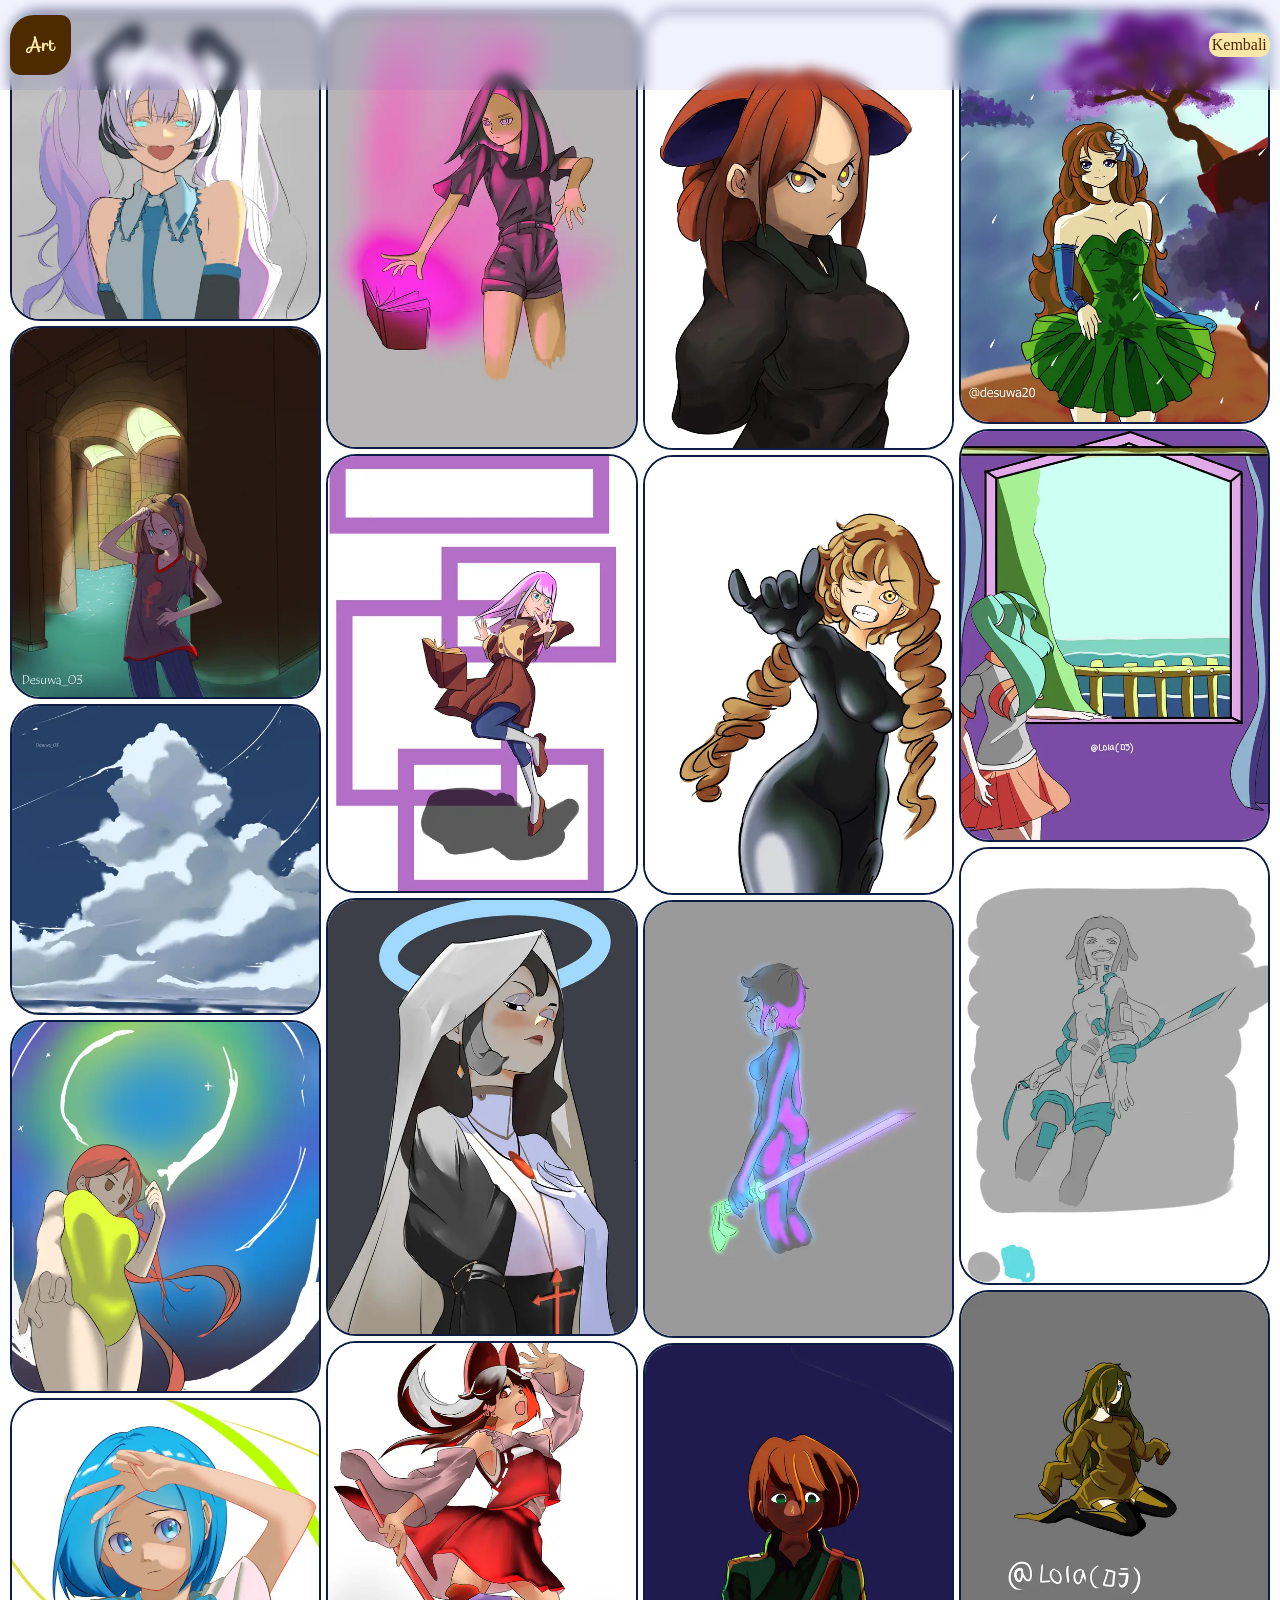
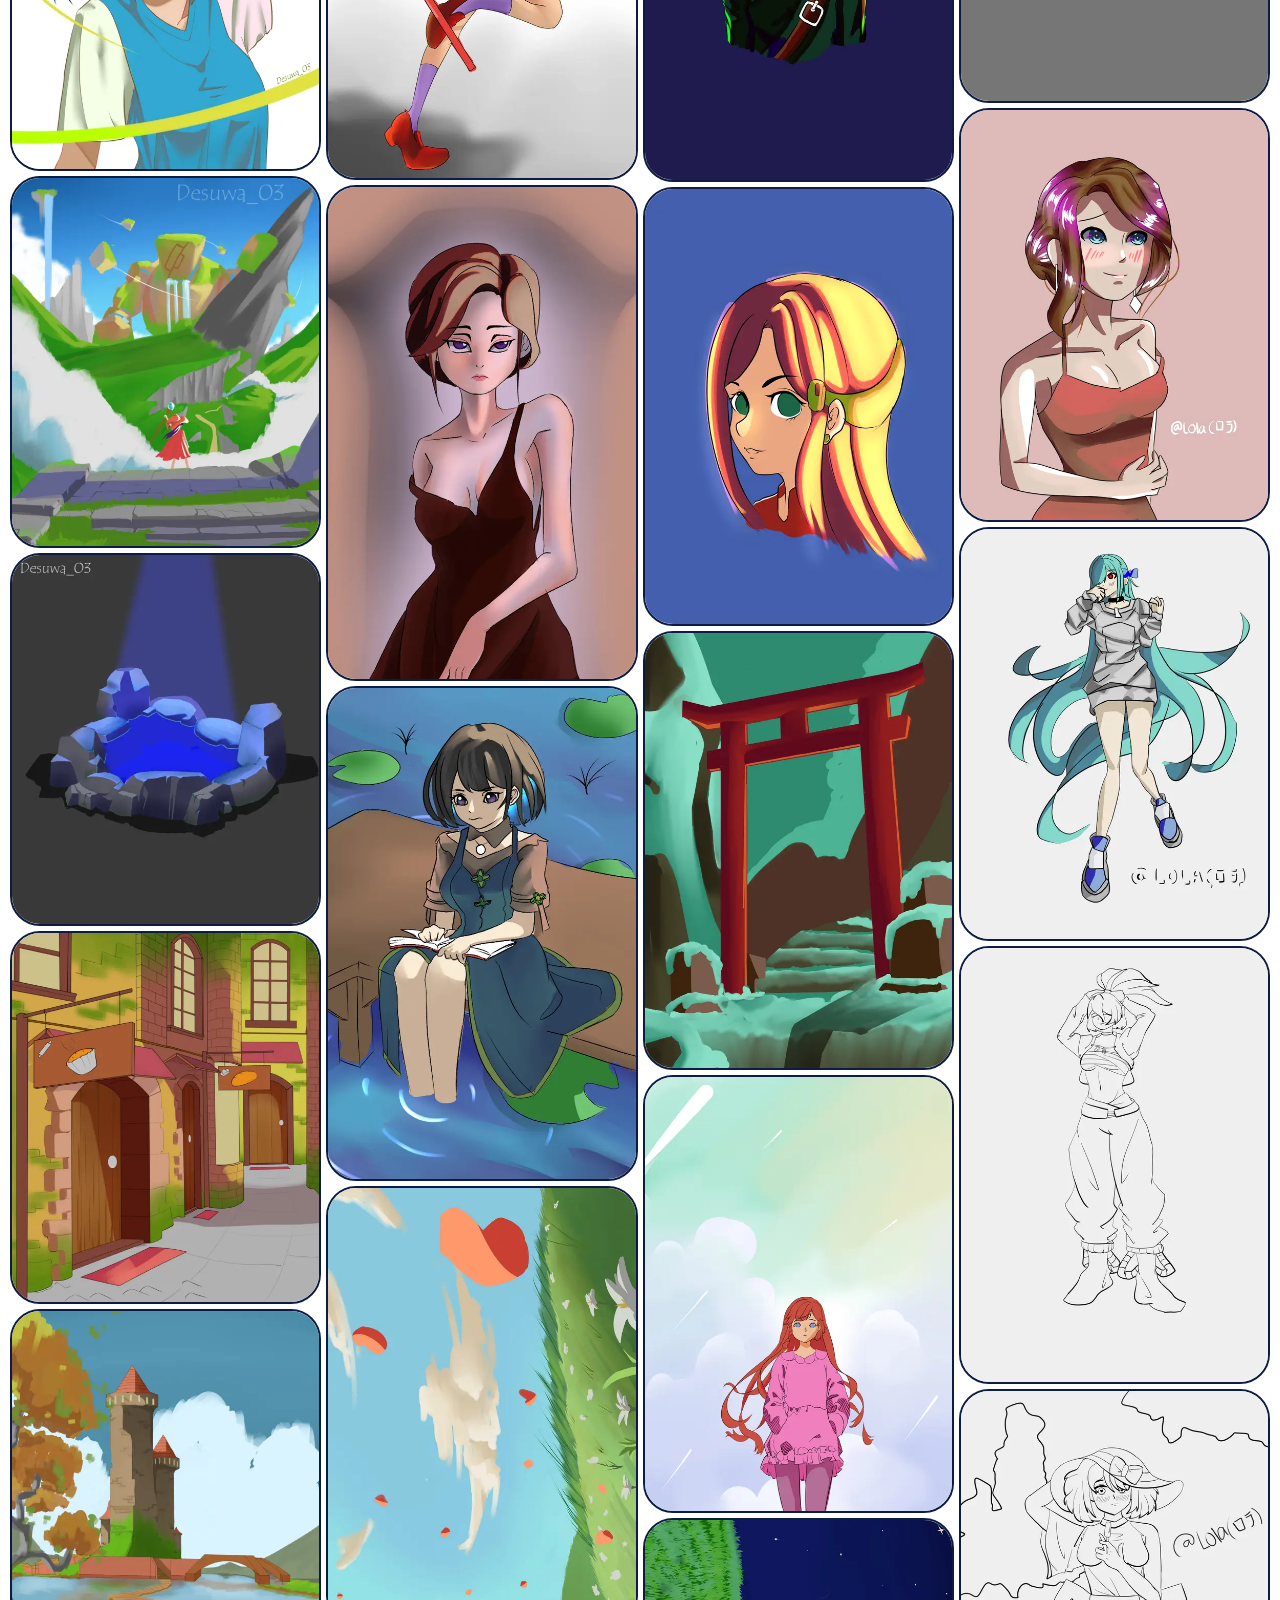
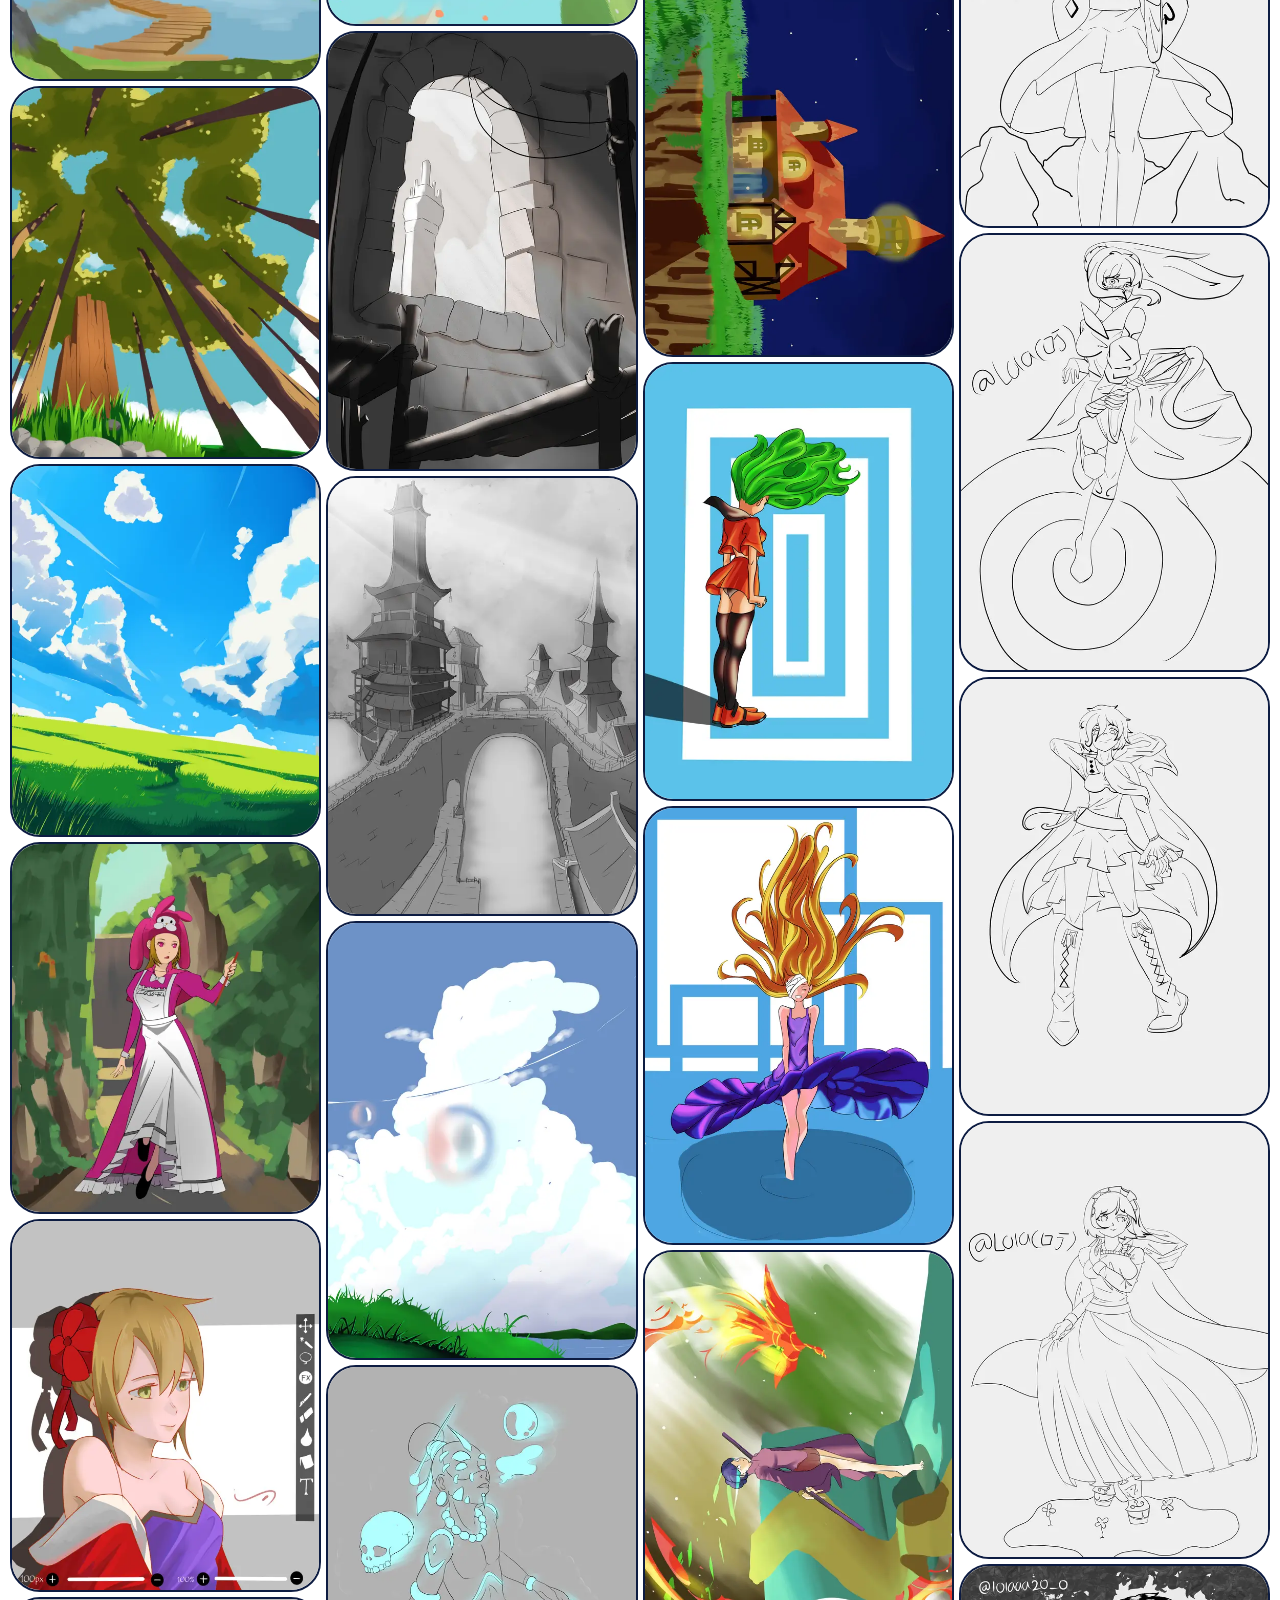
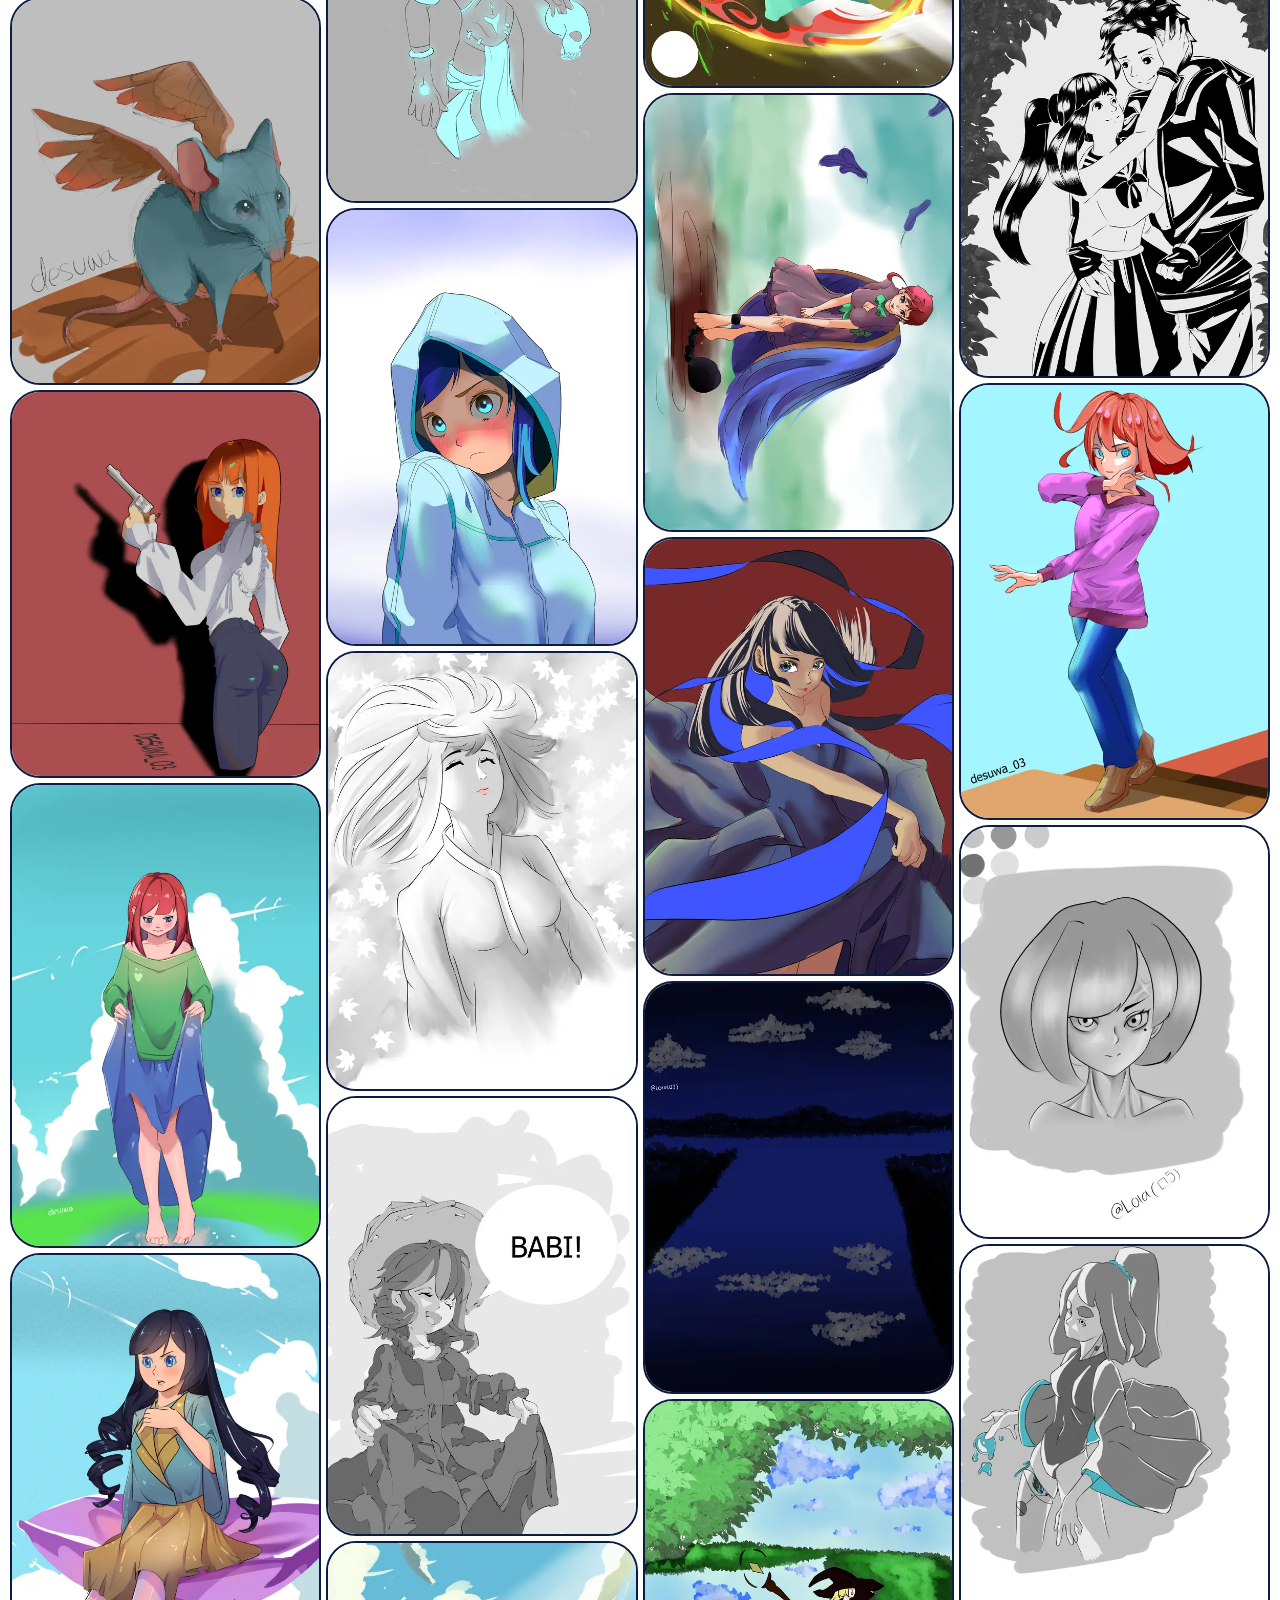
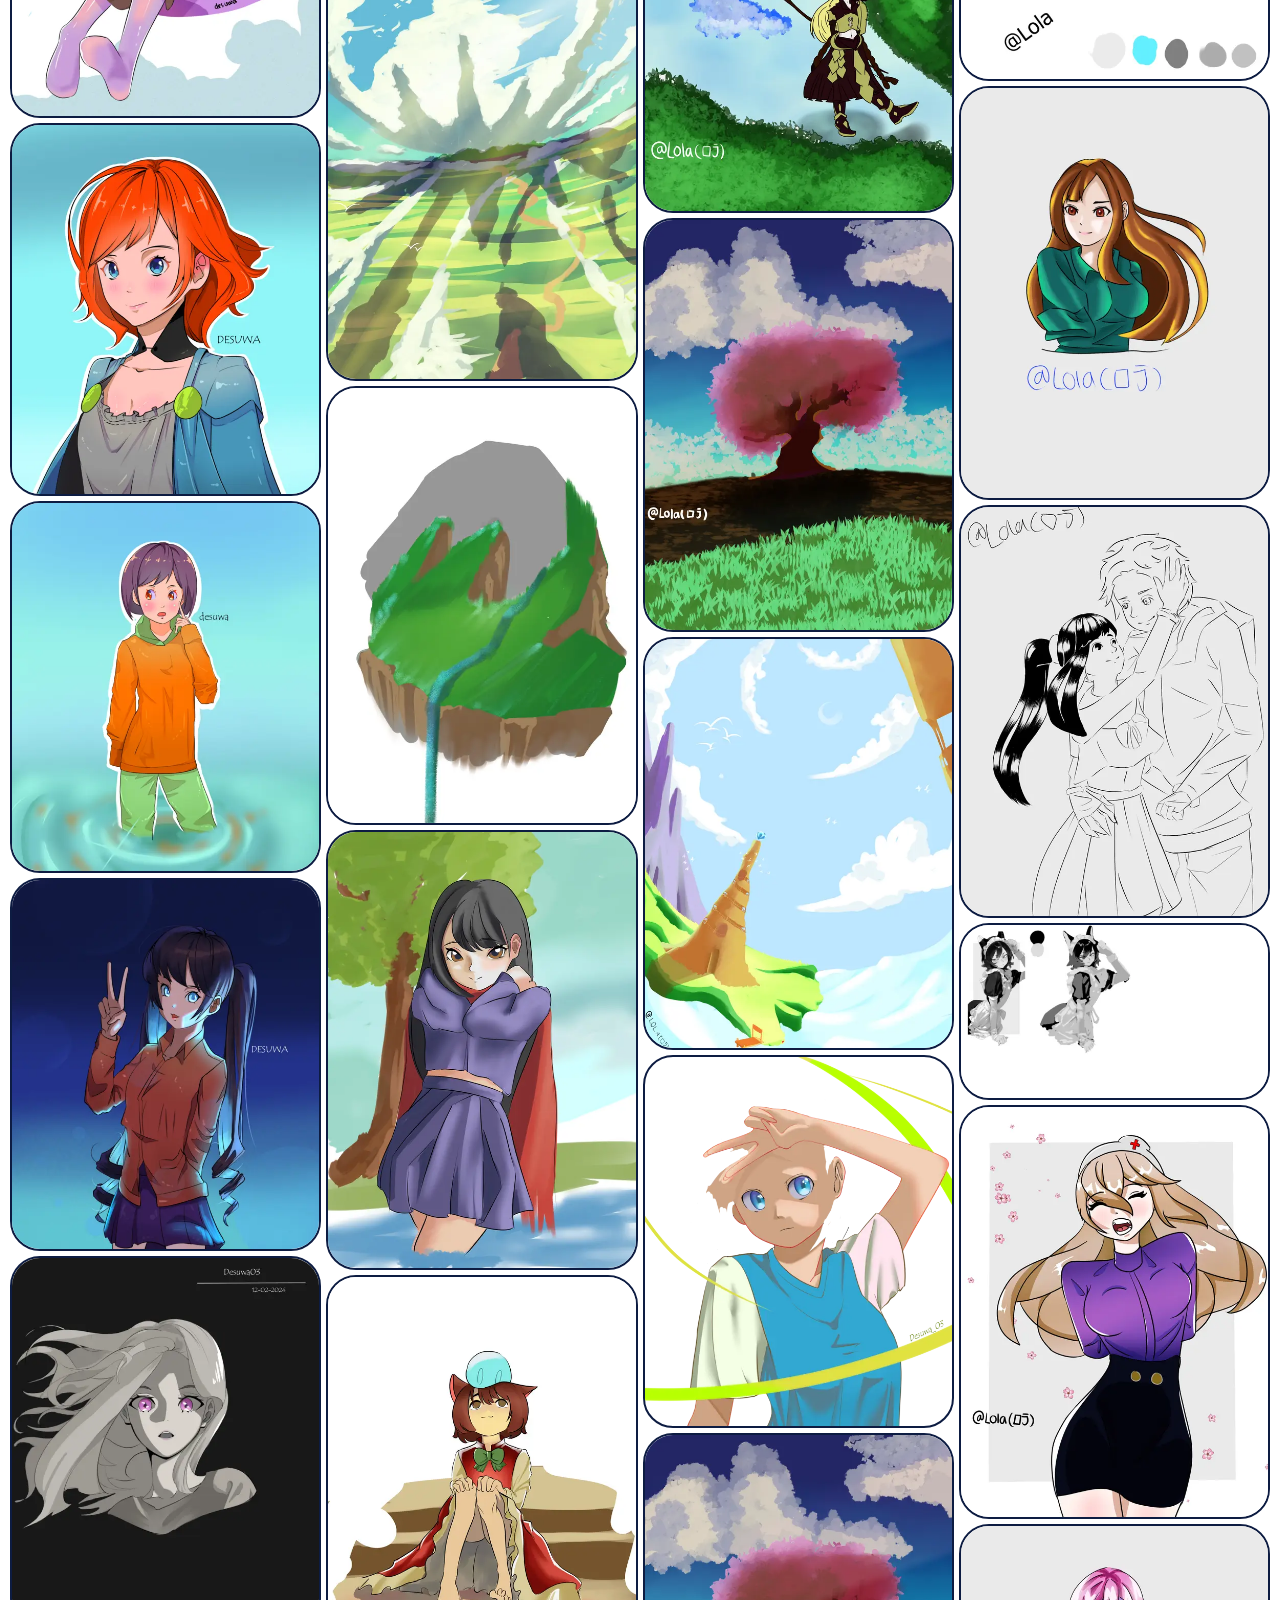
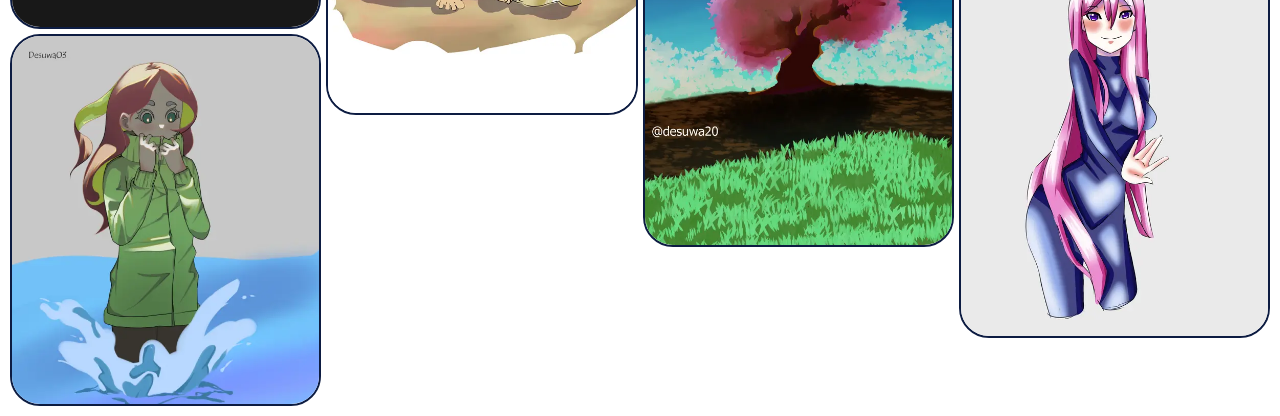
<file: file/galeri.html>
<!DOCTYPE html>
<html lang="id-ID">
    <head>
        <meta charset="UTF-8">
        <meta name="keywords" content="HTML, CSS, Web">
        <meta name="description" content="Tugas web programming">
        <meta name="author" content="Dede Suwarman">
        <meta name="viewport" content="width=device-width, initial-scale=1.0">

        <link rel="preconnect" href="https://fonts.googleapis.com">
        <link rel="preconnect" href="https://fonts.gstatic.com" crossorigin>
        <link rel="stylesheet" href="https://fonts.googleapis.com/css2?family=Sofia&display=swap">
        <link rel="stylesheet" href="https://fonts.googleapis.com/css2?family=Montserrat:ital,wght@0,100..900;1,100..900&display=swap">
        <link rel="stylesheet" href="https://fonts.googleapis.com/css2?family=Cormorant+Upright:wght@300;400;500;600;700&display=swap">

        <link rel="icon" type="image/x-icon" href="src/favicon">
        <link rel="stylesheet" href="../src/styles/galeri.css">

        <title>Tugas Web Programming</title>
    </head>

    <body>
        <header>
            <a href="#">Art</a>

            <nav>
                <ul>
                    <li><a href="../index.html">Kembali</a></li>
                </ul>
            </nav>
        </header>

        <main>
            <img src="../src/web/thumb/10_5-4-2024.webp" alt="10_5 4 2024" loading="lazy">
            <img src="../src/web/thumb/11_18-4-2024.webp" alt="11_18 4 2024" loading="lazy">
            <img src="../src/web/thumb/12_19-4-2024.webp" alt="12_19 4 2024" loading="lazy">
            <img src="../src/web/thumb/13_20-4-2024 - 1.webp" alt="13_20 4 2024   1" loading="lazy">
            <img src="../src/web/thumb/13_20-4-2024.webp" alt="13_20 4 2024" loading="lazy">
            <img src="../src/web/thumb/14_21-4-2024.webp" alt="14_21 4 2024" loading="lazy">
            <img src="../src/web/thumb/15_22-4-2024.webp" alt="15_22 4 2024" loading="lazy">
            <img src="../src/web/thumb/16_23-4-2024.webp" alt="16_23 4 2024" loading="lazy">
            <img src="../src/web/thumb/17_25-4-2024.webp" alt="17_25 4 2024" loading="lazy">
            <img src="../src/web/thumb/18_26-4-2024.webp" alt="18_26 4 2024" loading="lazy">
            <img src="../src/web/thumb/19_27-04-2024.webp" alt="19_27 04 2024" loading="lazy">
            <img src="../src/web/thumb/20_28-4-2024.webp" alt="20_28 4 2024" loading="lazy">
            <img src="../src/web/thumb/22_13-5-2024.webp" alt="22_13 5 2024" loading="lazy">
            <img src="../src/web/thumb/24_18-8-2024.webp" alt="24_18 8 2024" loading="lazy">
            <img src="../src/web/thumb/25_5-9-2024.webp" alt="25_5 9 2024" loading="lazy">
            <img src="../src/web/thumb/2_7-1-2024.webp" alt="2_7 1 2024" loading="lazy">
            <img src="../src/web/thumb/3_8-1-2024.webp" alt="3_8 1 2024" loading="lazy">
            <img src="../src/web/thumb/4_10-1-2024.webp" alt="4_10 1 2024" loading="lazy">
            <img src="../src/web/thumb/5_14-1-2024.webp" alt="5_14 1 2024" loading="lazy">
            <img src="../src/web/thumb/6_17-1-2024.webp" alt="6_17 1 2024" loading="lazy">
            <img src="../src/web/thumb/8_12-02-2024.webp" alt="8_12 02 2024" loading="lazy">
            <img src="../src/web/thumb/9_11-3-2024.webp" alt="9_11 3 2024" loading="lazy">
            <img src="../src/web/thumb/a10.webp" alt="a10" loading="lazy">
            <img src="../src/web/thumb/a11.webp" alt="a11" loading="lazy">
            <img src="../src/web/thumb/a12.webp" alt="a12" loading="lazy">
            <img src="../src/web/thumb/a13.webp" alt="a13" loading="lazy">
            <img src="../src/web/thumb/a14.webp" alt="a14" loading="lazy">
            <img src="../src/web/thumb/a15.webp" alt="a15" loading="lazy">
            <img src="../src/web/thumb/a16.webp" alt="a16" loading="lazy">
            <img src="../src/web/thumb/a17.webp" alt="a17" loading="lazy">
            <img src="../src/web/thumb/a18.webp" alt="a18" loading="lazy">
            <img src="../src/web/thumb/a19.webp" alt="a19" loading="lazy">
            <img src="../src/web/thumb/a1.webp" alt="a1" loading="lazy">
            <img src="../src/web/thumb/a20.webp" alt="a20" loading="lazy">
            <img src="../src/web/thumb/a21.webp" alt="a21" loading="lazy">
            <img src="../src/web/thumb/a22.webp" alt="a22" loading="lazy">
            <img src="../src/web/thumb/a23.webp" alt="a23" loading="lazy">
            <img src="../src/web/thumb/a24.webp" alt="a24" loading="lazy">
            <img src="../src/web/thumb/a25.webp" alt="a25" loading="lazy">
            <img src="../src/web/thumb/a26.webp" alt="a26" loading="lazy">
            <img src="../src/web/thumb/a27.webp" alt="a27" loading="lazy">
            <img src="../src/web/thumb/a28.webp" alt="a28" loading="lazy">
            <img src="../src/web/thumb/a2.webp" alt="a2" loading="lazy">
            <img src="../src/web/thumb/a3.webp" alt="a3" loading="lazy">
            <img src="../src/web/thumb/a4.webp" alt="a4" loading="lazy">
            <img src="../src/web/thumb/a5.webp" alt="a5" loading="lazy">
            <img src="../src/web/thumb/a6.webp" alt="a6" loading="lazy">
            <img src="../src/web/thumb/a7.webp" alt="a7" loading="lazy">
            <img src="../src/web/thumb/a8.webp" alt="a8" loading="lazy">
            <img src="../src/web/thumb/a9.webp" alt="a9" loading="lazy">
            <img src="../src/web/thumb/b1.webp" alt="b1" loading="lazy">
            <img src="../src/web/thumb/b2.webp" alt="b2" loading="lazy">
            <img src="../src/web/thumb/b3.webp" alt="b3" loading="lazy">
            <img src="../src/web/thumb/Background 3.webp" alt="Background 3" loading="lazy">
            <img src="../src/web/thumb/Background 4.webp" alt="Background 4" loading="lazy">
            <img src="../src/web/thumb/Background 5.webp" alt="Background 5" loading="lazy">
            <img src="../src/web/thumb/Background 7.webp" alt="Background 7" loading="lazy">
            <img src="../src/web/thumb/badan.webp" alt="badan" loading="lazy">
            <img src="../src/web/thumb/BG 5.webp" alt="BG 5" loading="lazy">
            <img src="../src/web/thumb/Desuwa20.webp" alt="Desuwa20" loading="lazy">
            <img src="../src/web/thumb/IllustratioDBSFJKDSBKJFSn.webp" alt="IllustratioDBSFJKDSBKJFSn" loading="lazy">
            <img src="../src/web/thumb/Illustration 2.webp" alt="Illustration 2" loading="lazy">
            <img src="../src/web/thumb/Illustration2.webp" alt="Illustration2" loading="lazy">
            <img src="../src/web/thumb/JADI.webp" alt="JADI" loading="lazy">
            <img src="../src/web/thumb/Lola 0.webp" alt="Lola 0" loading="lazy">
            <img src="../src/web/thumb/Lola 1.webp" alt="Lola 1" loading="lazy">
            <img src="../src/web/thumb/Lola 2.webp" alt="Lola 2" loading="lazy">
            <img src="../src/web/thumb/Lola 3.webp" alt="Lola 3" loading="lazy">
            <img src="../src/web/thumb/Lola 4 (Polos).webp" alt="Lola 4 (Polos)" loading="lazy">
            <img src="../src/web/thumb/Lola 6.webp" alt="Lola 6" loading="lazy">
            <img src="../src/web/thumb/Manga.webp" alt="Manga" loading="lazy">
            <img src="../src/web/thumb/new1.webp" alt="new1" loading="lazy">
            <img src="../src/web/thumb/star4.webp" alt="star4" loading="lazy">
            <img src="../src/web/thumb/star5.webp" alt="star5" loading="lazy">
            <img src="../src/web/thumb/star6.webp" alt="star6" loading="lazy">
            <img src="../src/web/thumb/Style Manga.webp" alt="Style Manga" loading="lazy">
            <img src="../src/web/thumb/test5.webp" alt="test5" loading="lazy">
            <img src="../src/web/thumb/Wuhuu.webp" alt="Wuhuu" loading="lazy">
            <img src="../src/web/thumb/Xempurna 7.webp" alt="Xempurna 7" loading="lazy">
        </main>
        
    </body>
</html>
</file>
<file: src/styles/galeri.css>
@import "header.css";



* {
    margin: 0;
    padding: 0;
    box-sizing: border-box;
}

main {
    column-count: 2;
    column-gap: 5px;
    padding: 10px;
}

img {
    width: 100%;
    height: auto;
    display: block;
    margin-bottom: 5px;
    break-inside: avoid;
    border: 2px solid #4D2A00;
    border-radius: 30px;
}

@media screen and (min-width: 640px) {
    main {column-count: 3;}
}

@media screen and (min-width: 1000px) {
    main {column-count: 4;}

    img {border-color: #0D1C42;}
}

@media screen and (min-width: 1600px) {
    main {
        width: 1200px;
        background-color: #65D0F4;
        column-count: 5;
        margin: auto;
    }
}
</file>
